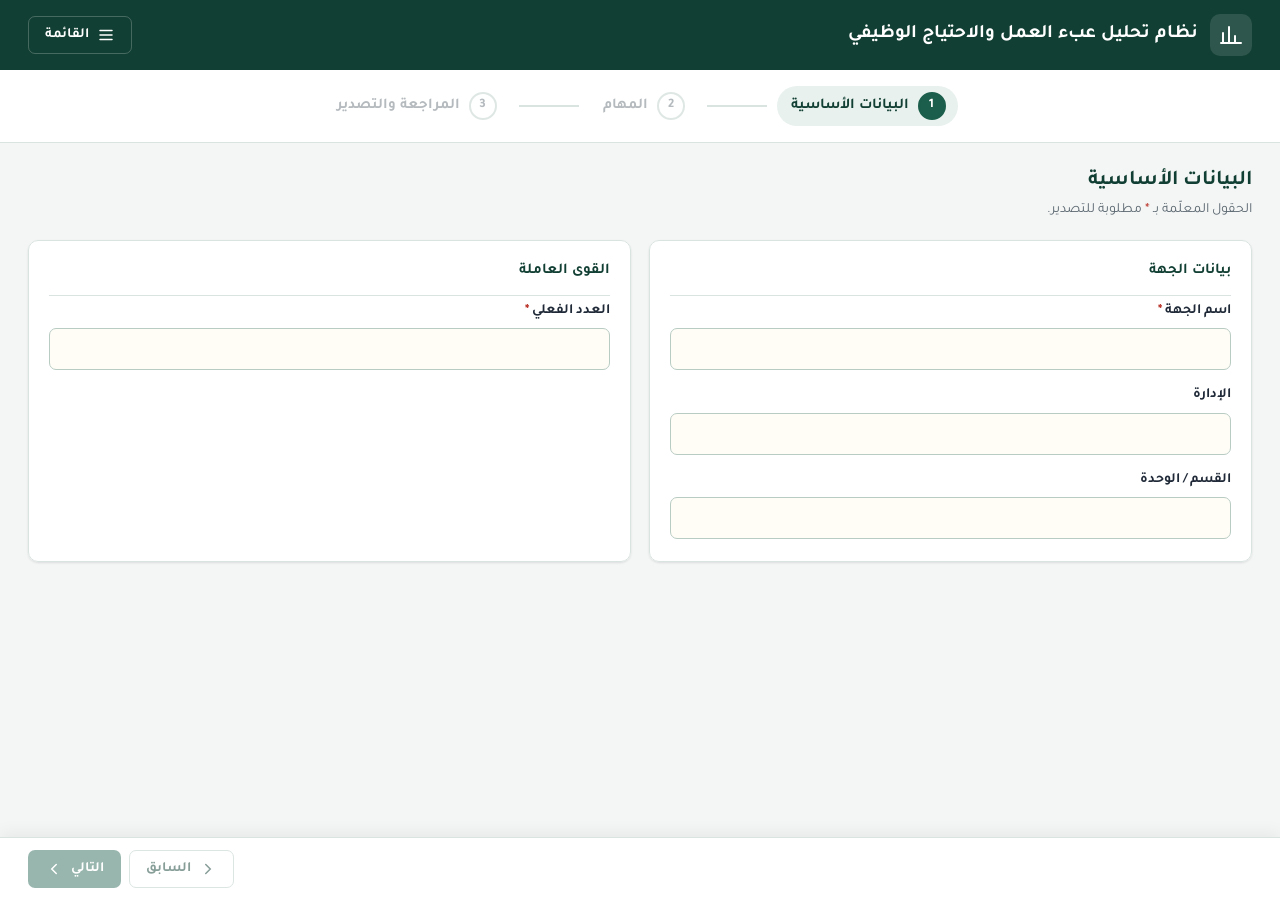
<file: index.html>
<!DOCTYPE html>
<html lang="ar" dir="rtl">
<head>
  <meta charset="UTF-8">
  <meta name="viewport" content="width=device-width, initial-scale=1">
  <title>تحليل عبء العمل</title>
  <link rel="stylesheet" href="css/fonts.css">
  <link rel="stylesheet" href="css/style.css">
</head>
<body class="ai-disabled">

<!-- أيقونات -->
<svg width="0" height="0" style="position:absolute" aria-hidden="true">
  <symbol id="i-logo" viewBox="0 0 24 24"><path d="M4 20V10M10 20V4M16 20v-7M22 20H2" fill="none" stroke="currentColor" stroke-width="2" stroke-linecap="round"/></symbol>
  <symbol id="i-plus" viewBox="0 0 24 24"><path d="M12 5v14M5 12h14" fill="none" stroke="currentColor" stroke-width="2" stroke-linecap="round"/></symbol>
  <symbol id="i-copy" viewBox="0 0 24 24"><rect x="9" y="9" width="11" height="11" rx="2" fill="none" stroke="currentColor" stroke-width="2"/><path d="M5 15V5a2 2 0 0 1 2-2h8" fill="none" stroke="currentColor" stroke-width="2"/></symbol>
  <symbol id="i-trash" viewBox="0 0 24 24"><path d="M4 7h16M9 7V4h6v3M6 7l1 13h10l1-13" fill="none" stroke="currentColor" stroke-width="2" stroke-linejoin="round"/></symbol>
  <symbol id="i-up" viewBox="0 0 24 24"><path d="M6 15l6-6 6 6" fill="none" stroke="currentColor" stroke-width="2" stroke-linecap="round"/></symbol>
  <symbol id="i-down" viewBox="0 0 24 24"><path d="M6 9l6 6 6-6" fill="none" stroke="currentColor" stroke-width="2" stroke-linecap="round"/></symbol>
  <symbol id="i-grip" viewBox="0 0 24 24"><circle cx="9" cy="6" r="1.6"/><circle cx="15" cy="6" r="1.6"/><circle cx="9" cy="12" r="1.6"/><circle cx="15" cy="12" r="1.6"/><circle cx="9" cy="18" r="1.6"/><circle cx="15" cy="18" r="1.6"/></symbol>
  <symbol id="i-excel" viewBox="0 0 24 24"><path d="M14 3H6a2 2 0 0 0-2 2v14a2 2 0 0 0 2 2h12a2 2 0 0 0 2-2V9z" fill="none" stroke="currentColor" stroke-width="2" stroke-linejoin="round"/><path d="M14 3v6h6M9 12l6 6M15 12l-6 6" fill="none" stroke="currentColor" stroke-width="2" stroke-linecap="round"/></symbol>
  <symbol id="i-save" viewBox="0 0 24 24"><path d="M5 3h11l5 5v11a2 2 0 0 1-2 2H5a2 2 0 0 1-2-2V5a2 2 0 0 1 2-2z" fill="none" stroke="currentColor" stroke-width="2" stroke-linejoin="round"/><path d="M7 3v6h8M7 21v-7h10v7" fill="none" stroke="currentColor" stroke-width="2"/></symbol>
  <symbol id="i-open" viewBox="0 0 24 24"><path d="M3 7a2 2 0 0 1 2-2h4l2 2h8a2 2 0 0 1 2 2v9a2 2 0 0 1-2 2H5a2 2 0 0 1-2-2z" fill="none" stroke="currentColor" stroke-width="2" stroke-linejoin="round"/></symbol>
  <symbol id="i-new" viewBox="0 0 24 24"><path d="M14 3H6a2 2 0 0 0-2 2v14a2 2 0 0 0 2 2h12a2 2 0 0 0 2-2V9zM14 3v6h6M12 12v6M9 15h6" fill="none" stroke="currentColor" stroke-width="2" stroke-linejoin="round" stroke-linecap="round"/></symbol>
  <symbol id="i-flask" viewBox="0 0 24 24"><path d="M9 3h6M10 3v6L4.5 18.5A2 2 0 0 0 6.2 21h11.6a2 2 0 0 0 1.7-2.5L14 9V3" fill="none" stroke="currentColor" stroke-width="2" stroke-linejoin="round"/></symbol>
  <symbol id="i-alert" viewBox="0 0 24 24"><path d="M12 3l10 18H2z" fill="none" stroke="currentColor" stroke-width="2" stroke-linejoin="round"/><path d="M12 10v5M12 18v.01" stroke="currentColor" stroke-width="2" stroke-linecap="round"/></symbol>
  <symbol id="i-check" viewBox="0 0 24 24"><path d="M5 12l5 5L20 7" fill="none" stroke="currentColor" stroke-width="2.2" stroke-linecap="round" stroke-linejoin="round"/></symbol>
  <symbol id="i-edit" viewBox="0 0 24 24"><path d="M4 20h4L19 9l-4-4L4 16z" fill="none" stroke="currentColor" stroke-width="2" stroke-linejoin="round"/></symbol>
  <symbol id="i-spark" viewBox="0 0 24 24"><path d="M12 3l1.9 5.1L19 10l-5.1 1.9L12 17l-1.9-5.1L5 10l5.1-1.9zM19 15l.8 2.2L22 18l-2.2.8L19 21l-.8-2.2L16 18l2.2-.8zM5 2l.6 1.4L7 4l-1.4.6L5 6l-.6-1.4L3 4l1.4-.6z" fill="currentColor"/></symbol>
  <symbol id="i-paste" viewBox="0 0 24 24"><path d="M9 4h6v3H9zM9 5H6a1 1 0 0 0-1 1v14a1 1 0 0 0 1 1h12a1 1 0 0 0 1-1V6a1 1 0 0 0-1-1h-3M8 11h8M8 15h6" fill="none" stroke="currentColor" stroke-width="2" stroke-linejoin="round" stroke-linecap="round"/></symbol>
  <symbol id="i-menu" viewBox="0 0 24 24"><path d="M4 6h16M4 12h16M4 18h16" fill="none" stroke="currentColor" stroke-width="2" stroke-linecap="round"/></symbol>
  <symbol id="i-close" viewBox="0 0 24 24"><path d="M6 6l12 12M18 6L6 18" fill="none" stroke="currentColor" stroke-width="2" stroke-linecap="round"/></symbol>
  <symbol id="i-next" viewBox="0 0 24 24"><path d="M15 6l-6 6 6 6" fill="none" stroke="currentColor" stroke-width="2" stroke-linecap="round"/></symbol>
  <symbol id="i-prev" viewBox="0 0 24 24"><path d="M9 6l6 6-6 6" fill="none" stroke="currentColor" stroke-width="2" stroke-linecap="round"/></symbol>
</svg>

<header class="appbar">
  <div class="brand">
    <span class="brand-mark"><svg class="ic"><use href="#i-logo"/></svg></span>
    <div>
      <h1 id="appTitle">نظام تحليل عبء العمل والاحتياج الوظيفي</h1>
    </div>
  </div>
  <div class="appbar-actions menu-wrap">
    <button class="btn btn-ghost" type="button" id="menuBtn" aria-haspopup="true" aria-expanded="false" aria-controls="appMenu">
      <svg class="ic"><use href="#i-menu"/></svg><span>القائمة</span>
    </button>
    <div class="app-menu" id="appMenu" role="menu" hidden>
      <button type="button" role="menuitem" data-action="new-project"><svg class="ic"><use href="#i-new"/></svg><span>مشروع جديد</span></button>
      <button type="button" role="menuitem" data-action="open-project"><svg class="ic"><use href="#i-open"/></svg><span>فتح مشروع</span></button>
      <button type="button" role="menuitem" data-action="save-project"><svg class="ic"><use href="#i-save"/></svg><span>حفظ المشروع</span></button>
      <button type="button" role="menuitem" data-action="load-sample"><svg class="ic"><use href="#i-flask"/></svg><span>بيانات تجريبية</span></button>
      <div class="menu-sep" role="separator"></div>
      <button type="button" role="menuitemcheckbox" class="menu-switch" id="aiModeToggle" data-action="toggle-ai-mode" aria-checked="false">
        <svg class="ic"><use href="#i-spark"/></svg><span>وضع الذكاء الاصطناعي</span>
        <span class="switch" aria-hidden="true"><i></i></span>
      </button>
    </div>
    <input type="file" id="projectFile" accept=".json,application/json" hidden>
  </div>
</header>

<nav class="stepper" aria-label="مراحل الإدخال">
  <button type="button" class="step" data-step="0"><span class="step-num">1</span><span class="step-label">البيانات الأساسية</span></button>
  <span class="step-line"></span>
  <button type="button" class="step" data-step="1"><span class="step-num">2</span><span class="step-label">المهام</span></button>
  <span class="step-line"></span>
  <button type="button" class="step" data-step="2"><span class="step-num">3</span><span class="step-label">المراجعة والتصدير</span></button>
</nav>

<main class="container">

  <!-- ───── الخطوة 1: البيانات الأساسية ───── -->
  <section class="panel" id="step-0" data-panel="0">
    <div class="panel-head">
      <h2>البيانات الأساسية</h2>
      <p>الحقول المعلّمة بـ <span class="req">*</span> مطلوبة للتصدير.</p>
    </div>

    <div class="card-grid">
      <fieldset class="card">
        <legend>بيانات الجهة</legend>
        <div class="field"><label for="f-entity">اسم الجهة <span class="req">*</span></label>
          <input id="f-entity" data-org="entity" type="text" autocomplete="off"><small class="err"></small></div>
        <div class="field"><label for="f-department">الإدارة</label>
          <input id="f-department" data-org="department" type="text" autocomplete="off"><small class="err"></small></div>
        <div class="field"><label for="f-section">القسم / الوحدة</label>
          <input id="f-section" data-org="section" type="text" autocomplete="off"><small class="err"></small></div>
        <!-- المسمى الوظيفي: مخفي حاليًا (يبقى في بيانات المشروع؛ لإظهاره احذف السمة hidden) -->
        <div class="field" hidden><label for="f-jobTitle">المسمى الوظيفي <span class="opt">(اختياري)</span></label>
          <input id="f-jobTitle" data-org="jobTitle" type="text" autocomplete="off">
          <small class="hint">يستخدمه المساعد الذكي لتقييم ارتباط المهام بالوظيفة، ولا يظهر في ملف Excel.</small><small class="err"></small></div>
      </fieldset>

      <fieldset class="card">
        <legend>القوى العاملة</legend>
        <div class="field"><label for="f-actualCount">العدد الفعلي <span class="req">*</span></label>
          <input id="f-actualCount" data-org="actualCount" type="text" inputmode="numeric" class="num" autocomplete="off">
          <small class="err"></small></div>
      </fieldset>
    </div>
  </section>

  <!-- ───── الخطوة 2: المهام ───── -->
  <section class="panel" id="step-1" data-panel="1" hidden>
    <div class="panel-head row">
      <div>
        <h2>المهام</h2>
        <p>اختر التردد من القائمة، وتُحسب المرات السنوية والساعات تلقائيًا. اسحب المهمة من المقبض لإعادة ترتيبها.</p>
      </div>
      <div class="head-actions">
        <button class="btn btn-ai" type="button" data-action="ai-open"><svg class="ic"><use href="#i-spark"/></svg><span>المساعد الذكي</span></button>
        <button class="btn btn-outline" type="button" data-action="paste-tasks"><svg class="ic"><use href="#i-paste"/></svg><span>لصق مهام</span></button>
        <button class="btn btn-primary" type="button" data-action="add-task"><svg class="ic"><use href="#i-plus"/></svg><span>إضافة مهمة</span></button>
      </div>
    </div>

    <div class="table-wrap">
      <table class="tasks" id="tasksTable">
        <thead>
          <tr>
            <th class="c-order"><span class="sr">ترتيب</span></th>
            <th class="c-no">م</th>
            <th class="c-title">المهمة</th>
            <th class="c-pos">المسمى الفعلي</th>
            <th class="c-freq">التردد</th>
            <th class="c-num">المرات السنوية</th>
            <th class="c-num">التكرار</th>
            <th class="c-num">المدة بالدقائق</th>
            <th class="c-num">إجمالي الساعات</th>
            <th class="c-share">نسبة الساعات</th>
            <th class="c-act"><span class="sr">إجراءات</span></th>
          </tr>
        </thead>
        <tbody id="taskBody"></tbody>
      </table>
      <div class="empty" id="tasksEmpty" hidden>
        <p>لا توجد مهام بعد.</p>
        <div class="empty-actions">
          <button class="btn btn-primary" type="button" data-action="add-task"><svg class="ic"><use href="#i-plus"/></svg><span>إضافة أول مهمة</span></button>
          <button class="btn btn-outline" type="button" data-action="paste-tasks"><svg class="ic"><use href="#i-paste"/></svg><span>لصق مهام من Excel أو Word</span></button>
        </div>
      </div>
    </div>
    <p class="form-msg" id="tasksMsg"></p>
    <datalist id="positionList"></datalist>
  </section>

  <!-- ───── الخطوة 3: المراجعة ───── -->
  <section class="panel" id="step-2" data-panel="2" hidden>
    <div class="panel-head">
      <h2>المراجعة قبل التصدير</h2>
      <p id="reviewSubtitle"></p>
    </div>

    <div class="alert" id="errorPanel" hidden>
      <div class="alert-head"><svg class="ic"><use href="#i-alert"/></svg><strong>لا يمكن التصدير قبل تصحيح الملاحظات التالية:</strong></div>
      <ul id="errorList"></ul>
    </div>

    <div class="kpis" id="kpis"></div>

    <div class="card card-full">
      <h3>الاحتياج حسب المسمى الفعلي</h3>
      <table class="mini" id="posTable"></table>
      <p class="pos-note" id="posNote" hidden></p>
    </div>

    <div class="card card-full">
      <h3>توزيع الساعات حسب التردد</h3>
      <table class="mini" id="freqTable"></table>
    </div>

    <div class="review-actions">
      <button class="btn btn-outline" type="button" data-action="goto-step" data-target="0"><svg class="ic"><use href="#i-edit"/></svg><span>تعديل البيانات</span></button>
      <button class="btn btn-primary btn-lg" type="button" id="exportBtn" data-action="export"><svg class="ic"><use href="#i-excel"/></svg><span>تصدير Excel</span></button>
    </div>
  </section>
</main>

<!-- شريط الملخص والتنقل -->
<footer class="bottombar">
  <div class="nav-btns">
    <button class="btn btn-outline" type="button" id="prevBtn" data-action="prev"><svg class="ic"><use href="#i-prev"/></svg><span>السابق</span></button>
    <button class="btn btn-primary" type="button" id="nextBtn" data-action="next"><span>التالي</span><svg class="ic"><use href="#i-next"/></svg></button>
  </div>
</footer>

<dialog id="pasteDialog" class="dialog dialog-wide" aria-labelledby="pasteTitle">
  <div class="pd-head">
    <h3 id="pasteTitle">لصق مهام من Excel أو Word</h3>
    <button type="button" class="icon-btn" data-paste="cancel" aria-label="إغلاق"><svg class="ic"><use href="#i-close"/></svg></button>
  </div>
  <p class="pd-help">انسخ المهام من Excel (عمود أو جدول) أو من Word (قائمة أو أسطر) والصقها هنا. كل سطر يصبح مهمة، ويُحذف الترقيم والرموز من بدايته.</p>
  <textarea id="pasteInput" rows="6" placeholder="الصق المهام هنا (Ctrl + V)" aria-label="النص الملصوق"></textarea>
  <div class="pd-mapping" id="pasteMapping" hidden></div>
  <p class="pd-empty" id="pasteEmpty" hidden>لم يُعثر على مهام في النص الملصوق.</p>
  <div id="pastePreviewBox" hidden>
    <div class="pd-preview-head">
      <strong id="pasteCount"></strong>
      <span class="pd-links"><button type="button" class="link-btn" data-paste="all">تحديد الكل</button> · <button type="button" class="link-btn" data-paste="none">إلغاء التحديد</button></span>
    </div>
    <ol class="pd-list" id="pastePreview"></ol>
  </div>
  <fieldset class="pd-mode" id="pasteModeBox">
    <label><input type="radio" name="pasteMode" value="append" checked> إضافة إلى المهام الحالية</label>
    <label><input type="radio" name="pasteMode" value="replace"> استبدال كل المهام الحالية</label>
  </fieldset>
  <div class="dialog-actions">
    <button type="button" class="btn btn-primary" id="pasteAdd" data-paste="add" disabled>إضافة</button>
    <button type="button" class="btn btn-outline" data-paste="cancel">إلغاء</button>
  </div>
</dialog>

<dialog id="confirmDialog" class="dialog">
  <h3 id="confirmTitle"></h3>
  <p id="confirmText"></p>
  <div class="dialog-actions">
    <button type="button" class="btn btn-outline" data-confirm="cancel">إلغاء</button>
    <button type="button" class="btn btn-danger" data-confirm="ok" id="confirmOk">تأكيد</button>
  </div>
</dialog>

<!-- المساعد الذكي -->
<div class="ai-backdrop" id="aiBackdrop" hidden></div>
<aside class="ai-drawer" id="aiDrawer" hidden tabindex="-1" aria-label="المساعد الذكي">
  <div class="ai-head">
    <span class="ai-mark"><svg class="ic"><use href="#i-spark"/></svg></span>
    <div class="ai-head-text">
      <h3>المساعد الذكي</h3>
      <p id="aiScope"></p>
    </div>
    <button type="button" class="icon-btn" data-ai="close" title="إغلاق" aria-label="إغلاق"><svg class="ic"><use href="#i-close"/></svg></button>
  </div>
  <div class="ai-engine" id="aiEngine"></div>
  <form class="ai-key" id="aiKeyForm" hidden autocomplete="off">
    <label for="aiProvider">مزوّد الخدمة</label>
    <select id="aiProvider"></select>
    <label for="aiKeyInput">المفتاح (API Key)</label>
    <input id="aiKeyInput" type="password" dir="ltr" autocomplete="off" spellcheck="false">
    <a class="ai-keys-link" id="aiKeysLink" target="_blank" rel="noopener noreferrer" hidden></a>
    <div id="aiBaseUrlField" hidden>
      <label for="aiBaseUrlInput">عنوان الخدمة (Base URL)</label>
      <input id="aiBaseUrlInput" type="url" dir="ltr" placeholder="https://.../v1" autocomplete="off" spellcheck="false">
    </div>
    <label for="aiModelInput">النموذج</label>
    <input id="aiModelInput" type="text" dir="ltr" autocomplete="off" spellcheck="false">
    <small class="hint" id="aiModelHint"></small>
    <small class="err" id="aiKeyError"></small>
    <p class="ai-privacy" id="aiPrivacy"></p>
    <div class="sug-actions">
      <button type="submit" class="btn btn-primary btn-sm">حفظ وتفعيل</button>
      <button type="button" class="btn btn-ghost btn-sm" data-ai="remove-key" id="aiKeyRemove" hidden>حذف الإعدادات</button>
    </div>
  </form>
  <div class="ai-actions">
    <label for="aiTaskSelect" class="ai-label">المهمة المختارة</label>
    <select id="aiTaskSelect"></select>
    <div class="ai-mode-grid">
      <button type="button" class="ai-mode" data-mode="improve">✨ تحسين المهمة</button>
      <button type="button" class="ai-mode" data-mode="analyze">🔍 تحليل المهمة</button>
      <button type="button" class="ai-mode" data-mode="measure">📏 جعلها قابلة للقياس</button>
      <button type="button" class="ai-mode" data-mode="recommend">💡 اقتراح تحسين</button>
      <button type="button" class="ai-mode" data-mode="overlap">🔄 فحص التداخل</button>
    </div>
    <button type="button" class="btn btn-ai ai-review" data-mode="review">🧠 مراجعة جميع المهام</button>
  </div>
  <div class="ai-body" id="aiBody"></div>
</aside>

<div class="toasts" id="toasts" aria-live="polite"></div>

<script src="lib/exceljs.min.js"></script>
<script src="js/config.js"></script>
<script src="js/utilities.js"></script>
<script src="js/data-model.js"></script>
<script src="js/validation.js"></script>
<script src="js/calculations.js"></script>
<script src="js/template.js"></script>
<script src="js/excel-export.js"></script>
<script src="js/ai-rules.js"></script>
<script src="js/ai-prompt.js"></script>
<script src="js/ai-assistant.js"></script>
<script src="js/sample-data.js"></script>
<script src="js/task-import.js"></script>
<script src="js/app.js"></script>
<script src="js/ai-panel.js"></script>
<script src="js/paste-dialog.js"></script>
</body>
</html>
</file>
<file: css/fonts.css>
/* fonts.css — خط Tajawal محفوظ محليًا (يعمل دون إنترنت). المصدر: @fontsource/tajawal 5.3.0، الترخيص في fonts/LICENSE.txt */
@font-face {
  font-family: "Tajawal";
  font-style: normal;
  font-weight: 400;
  font-display: swap;
  src: url("../fonts/tajawal-arabic-400.woff2") format("woff2");
  unicode-range: U+0600-06FF,U+0750-077F,U+0870-088E,U+0890-0891,U+0897-08E1,U+08E3-08FF,U+200C-200E,U+2010-2011,U+204F,U+2E41,U+FB50-FDFF,U+FE70-FE74,U+FE76-FEFC,U+102E0-102FB,U+10E60-10E7E,U+10EC2-10EC4,U+10EFC-10EFF,U+1EE00-1EEFF;
}
@font-face {
  font-family: "Tajawal";
  font-style: normal;
  font-weight: 400;
  font-display: swap;
  src: url("../fonts/tajawal-latin-400.woff2") format("woff2");
  unicode-range: U+0000-00FF,U+0131,U+0152-0153,U+02BB-02BC,U+02C6,U+02DA,U+02DC,U+0304,U+0308,U+0329,U+2000-206F,U+20AC,U+2122,U+2191,U+2193,U+2212,U+2215,U+FEFF,U+FFFD;
}
@font-face {
  font-family: "Tajawal";
  font-style: normal;
  font-weight: 500;
  font-display: swap;
  src: url("../fonts/tajawal-arabic-500.woff2") format("woff2");
  unicode-range: U+0600-06FF,U+0750-077F,U+0870-088E,U+0890-0891,U+0897-08E1,U+08E3-08FF,U+200C-200E,U+2010-2011,U+204F,U+2E41,U+FB50-FDFF,U+FE70-FE74,U+FE76-FEFC,U+102E0-102FB,U+10E60-10E7E,U+10EC2-10EC4,U+10EFC-10EFF,U+1EE00-1EEFF;
}
@font-face {
  font-family: "Tajawal";
  font-style: normal;
  font-weight: 500;
  font-display: swap;
  src: url("../fonts/tajawal-latin-500.woff2") format("woff2");
  unicode-range: U+0000-00FF,U+0131,U+0152-0153,U+02BB-02BC,U+02C6,U+02DA,U+02DC,U+0304,U+0308,U+0329,U+2000-206F,U+20AC,U+2122,U+2191,U+2193,U+2212,U+2215,U+FEFF,U+FFFD;
}
@font-face {
  font-family: "Tajawal";
  font-style: normal;
  font-weight: 700;
  font-display: swap;
  src: url("../fonts/tajawal-arabic-700.woff2") format("woff2");
  unicode-range: U+0600-06FF,U+0750-077F,U+0870-088E,U+0890-0891,U+0897-08E1,U+08E3-08FF,U+200C-200E,U+2010-2011,U+204F,U+2E41,U+FB50-FDFF,U+FE70-FE74,U+FE76-FEFC,U+102E0-102FB,U+10E60-10E7E,U+10EC2-10EC4,U+10EFC-10EFF,U+1EE00-1EEFF;
}
@font-face {
  font-family: "Tajawal";
  font-style: normal;
  font-weight: 700;
  font-display: swap;
  src: url("../fonts/tajawal-latin-700.woff2") format("woff2");
  unicode-range: U+0000-00FF,U+0131,U+0152-0153,U+02BB-02BC,U+02C6,U+02DA,U+02DC,U+0304,U+0308,U+0329,U+2000-206F,U+20AC,U+2122,U+2191,U+2193,U+2212,U+2215,U+FEFF,U+FFFD;
}
@font-face {
  font-family: "Tajawal";
  font-style: normal;
  font-weight: 800;
  font-display: swap;
  src: url("../fonts/tajawal-arabic-800.woff2") format("woff2");
  unicode-range: U+0600-06FF,U+0750-077F,U+0870-088E,U+0890-0891,U+0897-08E1,U+08E3-08FF,U+200C-200E,U+2010-2011,U+204F,U+2E41,U+FB50-FDFF,U+FE70-FE74,U+FE76-FEFC,U+102E0-102FB,U+10E60-10E7E,U+10EC2-10EC4,U+10EFC-10EFF,U+1EE00-1EEFF;
}
@font-face {
  font-family: "Tajawal";
  font-style: normal;
  font-weight: 800;
  font-display: swap;
  src: url("../fonts/tajawal-latin-800.woff2") format("woff2");
  unicode-range: U+0000-00FF,U+0131,U+0152-0153,U+02BB-02BC,U+02C6,U+02DA,U+02DC,U+0304,U+0308,U+0329,U+2000-206F,U+20AC,U+2122,U+2191,U+2193,U+2212,U+2215,U+FEFF,U+FFFD;
}
</file>
<file: css/style.css>
/* ─────────── الرموز (Design tokens) ─────────── */
:root {
  --primary: #1b5e4b;
  --primary-dark: #123f33;
  --primary-soft: #e8f1ed;
  --primary-ring: rgba(27, 94, 75, .22);
  --bg: #f4f6f5;
  --surface: #ffffff;
  --surface-2: #f8faf9;
  --border: #d9e3df;
  --border-strong: #b9ccc4;
  --text: #1f2937;
  --muted: #5b6770;
  --danger: #b42318;
  --danger-soft: #fdecea;
  --warn: #8a5300;
  --warn-soft: #fff0d4;
  --neutral-soft: #eceff1;
  --input-bg: #fffdf5;
  --radius: 10px;
  --radius-sm: 7px;
  --shadow: 0 1px 2px rgba(16, 24, 40, .05), 0 1px 3px rgba(16, 24, 40, .06);
  --shadow-lg: 0 12px 32px rgba(16, 24, 40, .14);
  --stepper-h: 73px;
  --font: "Tajawal", "Segoe UI", Tahoma, "Arial", sans-serif;
  color-scheme: light;
}

* { box-sizing: border-box; }
html, body { margin: 0; }
body {
  font-family: var(--font);
  font-size: 15px;
  line-height: 1.6;
  color: var(--text);
  background: var(--bg);
  padding-bottom: 96px;
}
h1, h2, h3 { margin: 0; line-height: 1.35; }
button, input, select, textarea { font: inherit; color: inherit; }
.sr { position: absolute; width: 1px; height: 1px; overflow: hidden; clip: rect(0 0 0 0); white-space: nowrap; }
.ic { width: 18px; height: 18px; flex: none; fill: currentColor; }
[hidden] { display: none !important; }

/* ─────────── الشريط العلوي ─────────── */
.appbar {
  display: flex; align-items: center; justify-content: space-between; gap: 16px; flex-wrap: wrap;
  padding: 14px 28px;
  background: var(--primary-dark);
  color: #fff;
}
.brand { display: flex; align-items: center; gap: 12px; }
.brand-mark {
  display: grid; place-items: center; width: 42px; height: 42px; border-radius: 10px;
  background: rgba(255, 255, 255, .12);
}
.brand-mark .ic { width: 24px; height: 24px; }
.brand h1 { font-size: 19px; font-weight: 700; }
.appbar-actions { display: flex; gap: 6px; flex-wrap: wrap; }

/* ─────────── القائمة الرئيسية ─────────── */
.menu-wrap { position: relative; }
#menuBtn[aria-expanded="true"] { background: rgba(255, 255, 255, .14); }
.app-menu {
  position: absolute; top: calc(100% + 8px); inset-inline-end: 0; z-index: 50;
  min-width: 250px; padding: 6px; display: grid; gap: 2px;
  background: var(--surface); color: var(--text);
  border: 1px solid var(--border); border-radius: var(--radius); box-shadow: var(--shadow-lg);
}
.app-menu [role^="menuitem"] {
  display: flex; align-items: center; gap: 10px; width: 100%;
  padding: 9px 12px; border: 0; border-radius: var(--radius-sm); background: none;
  font-weight: 600; font-size: 14px; text-align: start; cursor: pointer; color: var(--text);
}
.app-menu [role^="menuitem"] .ic { color: var(--primary); }
.app-menu [role^="menuitem"]:hover, .app-menu [role^="menuitem"]:focus-visible { background: var(--primary-soft); outline: none; }
.menu-sep { height: 1px; background: var(--border); margin: 4px 6px; }
.menu-switch .ic { color: var(--ai) !important; }
.menu-switch > span:nth-of-type(1) { flex: 1; }
.switch {
  position: relative; width: 38px; height: 22px; flex: none; border-radius: 999px;
  background: var(--border-strong); transition: background .15s;
}
.switch i {
  position: absolute; top: 3px; inset-inline-start: 3px; width: 16px; height: 16px; border-radius: 50%;
  background: #fff; box-shadow: 0 1px 2px rgba(0, 0, 0, .25); transition: inset-inline-start .15s;
}
.menu-switch[aria-checked="true"] .switch { background: var(--ai); }
.menu-switch[aria-checked="true"] .switch i { inset-inline-start: 19px; }

/* وضع الذكاء الاصطناعي متوقف: تُخفى كل نقاط الدخول للمساعد */
body.ai-disabled [data-action="ai-open"],
body.ai-disabled .icon-btn.ai,
body.ai-disabled .ai-drawer,
body.ai-disabled .ai-backdrop { display: none !important; }
.appbar .btn-ghost { color: #fff; border-color: rgba(255, 255, 255, .22); }
.appbar .btn-ghost:hover { background: rgba(255, 255, 255, .1); }

/* ─────────── الأزرار ─────────── */
.btn {
  display: inline-flex; align-items: center; justify-content: center; gap: 8px;
  min-height: 38px; padding: 7px 16px;
  border-radius: var(--radius-sm); border: 1px solid transparent;
  background: none; cursor: pointer; font-weight: 600; font-size: 14px;
  transition: background .15s, border-color .15s, box-shadow .15s, opacity .15s;
  white-space: nowrap;
}
.btn:focus-visible { outline: none; box-shadow: 0 0 0 3px var(--primary-ring); }
.btn:disabled { opacity: .5; cursor: not-allowed; }
.btn-primary { background: var(--primary); color: #fff; }
.btn-primary:hover:not(:disabled) { background: var(--primary-dark); }
.btn-outline { border-color: var(--border-strong); background: var(--surface); color: var(--primary-dark); }
.btn-outline:hover:not(:disabled) { background: var(--primary-soft); }
.btn-ghost { border-color: var(--border); }
.btn-danger { background: var(--danger); color: #fff; }
.btn-lg { min-height: 46px; padding: 10px 26px; font-size: 15px; }
.btn.is-loading { pointer-events: none; opacity: .75; }
.icon-btn {
  display: inline-grid; place-items: center; width: 32px; height: 32px;
  border: 1px solid transparent; border-radius: 6px; background: none; cursor: pointer; color: var(--muted);
}
.icon-btn:hover { background: var(--surface-2); border-color: var(--border); color: var(--primary-dark); }
.icon-btn.danger:hover { color: var(--danger); background: var(--danger-soft); border-color: #f5c2bd; }
.icon-btn:focus-visible { outline: none; box-shadow: 0 0 0 3px var(--primary-ring); }
.icon-btn:disabled { opacity: .3; pointer-events: none; }
.icon-btn .ic { width: 16px; height: 16px; }

/* ─────────── المراحل ─────────── */
.stepper {
  display: flex; align-items: center; justify-content: center; gap: 10px;
  padding: 16px 20px; background: var(--surface); border-bottom: 1px solid var(--border);
  position: sticky; top: 0; z-index: 20;
}
.step {
  display: flex; align-items: center; gap: 9px; padding: 6px 12px 6px 14px;
  border: 0; border-radius: 999px; background: none; cursor: pointer; color: var(--muted); font-weight: 600;
}
.step:focus-visible { outline: none; box-shadow: 0 0 0 3px var(--primary-ring); }
.step-num {
  display: grid; place-items: center; width: 28px; height: 28px; border-radius: 50%;
  border: 2px solid var(--border-strong); font-size: 13px; background: var(--surface);
}
.step.is-active { color: var(--primary-dark); background: var(--primary-soft); }
.step.is-active .step-num { background: var(--primary); border-color: var(--primary); color: #fff; }
.step.is-done .step-num { border-color: var(--primary); color: var(--primary); }
.step.has-error .step-num { border-color: var(--danger); color: var(--danger); }
/* غير متاح حتى تكتمل البيانات الأساسية (يبقى قابلًا للنقر ليشرح ما ينقص) */
.step[aria-disabled="true"], .btn[aria-disabled="true"] { opacity: .45; cursor: not-allowed; }
.btn-primary[aria-disabled="true"]:hover { background: var(--primary); }
.step-line { flex: 0 1 60px; height: 2px; background: var(--border); }

/* ─────────── الحاوية واللوحات ─────────── */
.container { max-width: 1320px; margin: 0 auto; padding: 24px 28px; }
.panel-head { margin-bottom: 18px; }
.panel-head.row { display: flex; align-items: flex-end; justify-content: space-between; gap: 16px; flex-wrap: wrap; }
.panel-head h2 { font-size: 21px; color: var(--primary-dark); }
.panel-head p { margin: 4px 0 0; color: var(--muted); font-size: 14px; }
.req { color: var(--danger); }

.card-grid { display: grid; grid-template-columns: repeat(2, minmax(0, 1fr)); gap: 18px; }
.card {
  background: var(--surface); border: 1px solid var(--border); border-radius: var(--radius);
  box-shadow: var(--shadow); padding: 18px 20px 8px; margin: 0; min-width: 0;
}
fieldset.card legend {
  float: right; width: 100%; padding: 0 0 12px; margin-bottom: 4px;
  font-weight: 700; font-size: 15px; color: var(--primary-dark); border-bottom: 1px solid var(--border);
}
fieldset.card legend + * { clear: both; }
.card h3 { font-size: 15px; color: var(--primary-dark); margin-bottom: 12px; }

/* ─────────── الحقول ─────────── */
.field { margin: 12px 0 14px; }
.field label { display: block; font-weight: 600; font-size: 14px; margin-bottom: 6px; }
.field input, .tasks input, .tasks select, .tasks textarea {
  width: 100%; min-height: 40px; padding: 8px 12px;
  background: var(--input-bg); border: 1px solid var(--border-strong); border-radius: var(--radius-sm);
  transition: border-color .15s, box-shadow .15s;
}
.field input:focus, .tasks input:focus, .tasks select:focus, .tasks textarea:focus {
  outline: none; border-color: var(--primary); box-shadow: 0 0 0 3px var(--primary-ring); background: #fff;
}
input.num { text-align: center; font-variant-numeric: tabular-nums; direction: ltr; }
.field .hint { display: block; margin-top: 4px; color: var(--muted); font-size: 12.5px; }
.err { display: block; color: var(--danger); font-size: 12.5px; font-weight: 600; min-height: 0; }
.err:empty { display: none; }
.field .err { margin-top: 4px; }
.is-invalid { border-color: var(--danger) !important; background: #fffafa !important; }
.is-invalid:focus { box-shadow: 0 0 0 3px rgba(180, 35, 24, .18) !important; }

/* ─────────── جدول المهام ─────────── */
.table-wrap {
  background: var(--surface); border: 1px solid var(--border); border-radius: var(--radius);
  box-shadow: var(--shadow);
}
.tasks { width: 100%; border-collapse: collapse; table-layout: fixed; }
.tasks th {
  background: var(--primary); color: #fff; font-weight: 600; font-size: 13px;
  padding: 10px 8px; text-align: center; position: sticky; top: var(--stepper-h); z-index: 5;
}
.tasks th:first-child { border-start-start-radius: calc(var(--radius) - 1px); }
.tasks th:last-child { border-start-end-radius: calc(var(--radius) - 1px); }
.tasks td { padding: 8px; border-top: 1px solid var(--border); vertical-align: top; text-align: center; }
.tasks tbody tr:nth-child(even) td { background: var(--surface-2); }
.tasks tbody tr.is-dragging { opacity: .45; }
.tasks tbody tr.drop-before td { box-shadow: inset 0 3px 0 var(--primary); }
.tasks tbody tr.drop-after td { box-shadow: inset 0 -3px 0 var(--primary); }
.tasks tbody tr.flash td { animation: flash 1.2s ease-out; }
@keyframes flash { from { background: #d7ede5; } to { background: inherit; } }

.c-order { width: 40px; }
.c-no { width: 38px; }
.c-title { width: auto; }
.c-pos { width: 170px; }
.tasks td.c-pos { text-align: right; }
.tasks td.c-pos input { width: 100%; min-height: 40px; padding: 8px 10px; background: var(--input-bg); border: 1px solid var(--border-strong); border-radius: var(--radius-sm); }
.tasks td.c-pos input:focus { outline: none; border-color: var(--primary); box-shadow: 0 0 0 3px var(--primary-ring); background: #fff; }
.pos-note { margin: 10px 0 0; padding: 8px 12px; border-radius: var(--radius-sm); background: var(--warn-soft); color: var(--warn); font-size: 13px; font-weight: 600; }
.c-freq { width: 124px; }
.c-num { width: 96px; }
.c-share { width: 104px; }
.c-act { width: 112px; }
.tasks td.c-title { text-align: right; }
.tasks textarea { resize: none; overflow: hidden; line-height: 1.5; min-height: 40px; display: block; }
.tasks input.num { padding: 8px 6px; }
.tasks select { padding: 8px 6px; cursor: pointer; }

.order-tools { display: flex; flex-direction: column; align-items: center; gap: 0; }
.order-tools .icon-btn { width: 28px; height: 20px; }
.grip { cursor: grab; color: var(--border-strong); height: 22px !important; }
.grip:active { cursor: grabbing; }
.row-no { display: inline-block; padding-top: 9px; color: var(--muted); font-weight: 600; font-variant-numeric: tabular-nums; }
.calc {
  display: block; padding: 9px 4px 0; font-variant-numeric: tabular-nums; font-weight: 600; direction: ltr;
}
.calc.is-empty { color: var(--border-strong); font-weight: 400; }
.calc.hours { color: var(--primary-dark); font-weight: 700; }
.share-bar { height: 4px; border-radius: 2px; background: var(--primary-soft); margin: 6px 8px 0; overflow: hidden; }
.share-bar i { display: block; height: 100%; background: var(--primary); border-radius: 2px; }
.row-actions { display: flex; justify-content: center; gap: 2px; padding-top: 4px; }

.empty { padding: 48px 20px; text-align: center; color: var(--muted); }
.empty p { margin: 0 0 14px; font-size: 15px; }
.form-msg { color: var(--danger); font-weight: 600; margin: 12px 2px 0; }
.form-msg:empty { display: none; }
.form-msg:not(:empty) {
  padding: 10px 14px; border-radius: var(--radius-sm);
  background: var(--danger-soft); border: 1px solid #f3c1bb;
}

/* ─────────── المراجعة ─────────── */
.alert {
  border: 1px solid #f3c1bb; background: var(--danger-soft); color: #7a1a12;
  border-radius: var(--radius); padding: 14px 18px; margin-bottom: 18px;
}
.alert-head { display: flex; align-items: center; gap: 8px; }
.alert ul { margin: 10px 0 0; padding-inline-start: 22px; }
.alert li { margin: 3px 0; }
.alert a { color: inherit; text-decoration: underline; text-underline-offset: 3px; cursor: pointer; }

.kpis { display: grid; grid-template-columns: repeat(6, minmax(0, 1fr)); gap: 14px; margin-bottom: 18px; }
.kpi {
  background: var(--surface); border: 1px solid var(--border); border-radius: var(--radius);
  box-shadow: var(--shadow); padding: 14px 16px; min-width: 0;
  text-align: center;
}
.kpi-label { font-size: 13px; color: var(--muted); font-weight: 600; }
.kpi-value {
  margin-top: 6px; font-size: 28px; font-weight: 800; color: var(--primary-dark);
  font-variant-numeric: tabular-nums; line-height: 1.2;
}
.kpi-note { margin-top: 4px; font-size: 12px; color: var(--muted); }
.kpi.status-deficit { background: var(--danger-soft); border-color: #f3c1bb; }
.kpi.status-deficit .kpi-value { color: var(--danger); }
.kpi.status-surplus { background: var(--warn-soft); border-color: #f3d9a6; }
.kpi.status-surplus .kpi-value { color: var(--warn); }
.kpi.status-balanced { background: var(--neutral-soft); }
.kpi.status-balanced .kpi-value { color: #374151; }

.card-full { width: 100%; padding-bottom: 16px; }
.card-full .mini th, .card-full .mini td { padding: 10px 14px; }
.mini { width: 100%; border-collapse: collapse; font-size: 14px; }
.mini th, .mini td { padding: 7px 8px; border-bottom: 1px solid var(--border); text-align: center; }
.mini th { color: var(--muted); font-weight: 600; font-size: 12.5px; }
.mini td:first-child, .mini th:first-child { text-align: right; }
.mini tfoot td { font-weight: 700; border-bottom: 0; background: var(--primary-soft); }
.mini .num { font-variant-numeric: tabular-nums; direction: ltr; }
.mini .muted { color: var(--border-strong); }
.review-actions { display: flex; justify-content: flex-start; gap: 12px; margin-top: 22px; flex-wrap: wrap; }

/* ─────────── المساعد الذكي ─────────── */
:root { --ai: #5b3fb3; --ai-soft: #f1edfb; --ai-border: #d9cff3; --drawer-w: 440px; }
.head-actions { display: flex; gap: 8px; flex-wrap: wrap; }
.btn-ai { background: var(--ai-soft); color: var(--ai); border-color: var(--ai-border); }
.btn-ai:hover:not(:disabled) { background: #e6dff8; }
.btn-sm { min-height: 32px; padding: 4px 12px; font-size: 13px; }
.icon-btn.ai { color: var(--ai); }
.icon-btn.ai:hover { background: var(--ai-soft); border-color: var(--ai-border); color: var(--ai); }
.link-btn { border: 0; background: none; color: var(--ai); font-weight: 700; cursor: pointer; padding: 0; text-decoration: underline; text-underline-offset: 3px; white-space: nowrap; }

.ai-drawer {
  position: fixed; top: 0; bottom: 0; inset-inline-end: 0; z-index: 60;
  width: var(--drawer-w); max-width: 100vw;
  display: flex; flex-direction: column; overflow-y: auto; overscroll-behavior: contain;
  background: var(--surface); border-inline-start: 1px solid var(--border); box-shadow: var(--shadow-lg);
  outline: none;
}
.ai-backdrop { position: fixed; inset: 0; z-index: 55; background: rgba(16, 24, 40, .35); }
.ai-head { display: flex; align-items: center; gap: 12px; padding: 16px 18px; border-bottom: 1px solid var(--border); position: sticky; top: 0; z-index: 2; background: var(--surface); }
.ai-mark { display: grid; place-items: center; width: 38px; height: 38px; border-radius: 10px; background: var(--ai-soft); color: var(--ai); flex: none; }
.ai-head-text { flex: 1; min-width: 0; }
.ai-head h3 { font-size: 17px; color: var(--text); }
.ai-head p { margin: 2px 0 0; font-size: 12.5px; color: var(--muted); }
.ai-engine { display: flex; align-items: center; gap: 8px; flex-wrap: wrap; padding: 10px 18px; font-size: 13px; color: var(--muted); background: var(--surface-2); border-bottom: 1px solid var(--border); }
.ai-engine b { color: var(--ai); }
.ai-engine > span:nth-child(2) { flex: 1; min-width: 0; }
.engine-dot { width: 8px; height: 8px; border-radius: 50%; background: var(--border-strong); flex: none; }
.engine-dot.on { background: #2e9e6b; box-shadow: 0 0 0 3px rgba(46, 158, 107, .18); }
.ai-key { padding: 14px 18px; border-bottom: 1px solid var(--border); background: var(--ai-soft); }
.ai-key label { display: block; font-weight: 700; font-size: 13.5px; margin-bottom: 6px; }
.ai-key input, .ai-key select { width: 100%; min-height: 38px; padding: 6px 10px; border: 1px solid var(--ai-border); border-radius: var(--radius-sm); background: #fff; }
.ai-key label:not(:first-child) { margin-top: 10px; }
.ai-key input:focus, .ai-key select:focus { outline: none; border-color: var(--ai); box-shadow: 0 0 0 3px rgba(91, 63, 179, .18); }
.ai-key .hint { display: block; margin-top: 4px; font-size: 12px; color: var(--muted); }
#aiBaseUrlField label { margin-top: 10px; }
.ai-keys-link { display: inline-block; margin-top: 6px; font-size: 12.5px; font-weight: 700; color: var(--ai); }
.ai-privacy { font-size: 12px; color: var(--muted); margin: 8px 0 10px; line-height: 1.6; }
.opt { font-weight: 400; color: var(--muted); font-size: 12.5px; }
.ai-actions { padding: 12px 18px 14px; border-bottom: 1px solid var(--border); display: grid; gap: 8px; }
.ai-label { font-size: 12.5px; font-weight: 700; color: var(--muted); }
.ai-actions select { width: 100%; min-height: 38px; padding: 6px 10px; border: 1px solid var(--border-strong); border-radius: var(--radius-sm); background: var(--surface); }
.ai-mode-grid { display: grid; grid-template-columns: repeat(2, minmax(0, 1fr)); gap: 6px; }
.ai-mode {
  min-height: 36px; padding: 6px 10px; border: 1px solid var(--ai-border); border-radius: var(--radius-sm);
  background: var(--surface); color: var(--text); font-weight: 600; font-size: 13px; cursor: pointer; text-align: start;
}
.ai-mode:hover:not(:disabled) { background: var(--ai-soft); border-color: var(--ai); }
.ai-mode:last-child:nth-child(odd) { grid-column: 1 / -1; }
.ai-mode:disabled, .ai-review:disabled { opacity: .5; cursor: not-allowed; }
.ai-mode.is-running, .ai-review.is-running { background: var(--ai-soft); border-color: var(--ai); opacity: 1; }
.ai-review { width: 100%; justify-content: center; }
.rmode { font-weight: 800; color: var(--ai); font-size: 14px; }
.ai-banner.info { background: var(--surface-2); color: var(--muted); border: 1px solid var(--border); }
.rcard.q-good { border-inline-start-color: #3aa76d; }
.rcard.q-mid { border-inline-start-color: #e0a43a; }
.rcard.q-bad { border-inline-start-color: #d9534f; }
.qbadge { font-size: 12px; font-weight: 700; padding: 0 8px; border-radius: 999px; line-height: 20px; background: var(--neutral-soft); }
.qbadge.q-good { background: #e3f4ea; color: #23724a; }
.qbadge.q-mid { background: var(--warn-soft); color: var(--warn); }
.qbadge.q-bad { background: var(--danger-soft); color: var(--danger); }
.tag-ai { background: var(--ai-soft); color: var(--ai); margin-inline-start: auto; }
.tag-user { background: #e3f0fb; color: #1d5a8c; font-weight: 600; }
.rsec { margin-top: 10px; }
.rsec h4 { font-size: 12.5px; color: var(--muted); font-weight: 700; margin-bottom: 4px; display: flex; align-items: center; gap: 6px; flex-wrap: wrap; }
.rsec h4 .tag { margin-inline-start: 0; }
.rtext { margin: 0 0 4px; font-size: 14px; line-height: 1.7; }
.rtext.ins { background: #e3f2ec; color: var(--primary-dark); font-weight: 700; border-radius: 6px; padding: 6px 10px; }
.rtext.q { font-weight: 700; color: var(--ai); }
.rtext del { color: var(--danger); }
.rtext ins { text-decoration: none; font-weight: 700; color: var(--primary-dark); background: #e3f2ec; border-radius: 4px; padding: 0 5px; }
.rnote { margin: 2px 0 4px; font-size: 13px; color: var(--muted); line-height: 1.7; }
.rlist { margin: 0; padding-inline-start: 20px; font-size: 13.5px; line-height: 1.8; }
.rlist.warn li { color: var(--warn); }
.need { color: var(--warn); font-weight: 700; }
.conf { font-size: 12px; color: var(--muted); margin-inline-start: 6px; }
.dims { display: grid; grid-template-columns: auto 1fr; gap: 4px 12px; margin: 0; font-size: 13.5px; }
.dims dt { color: var(--muted); font-weight: 600; }
.dims dd { margin: 0; font-weight: 700; }
.sec-missing .rlist li::marker { color: var(--warn); }
.rcard .sug-actions { margin-top: 12px; }
.rbox { background: var(--surface); border: 1px solid var(--border); border-radius: var(--radius); padding: 12px 14px; box-shadow: var(--shadow); }
.rbox h4 { font-size: 14px; margin-bottom: 8px; }
.rbox h5 { font-size: 13px; margin: 10px 0 4px; color: var(--muted); }
.rstats { display: grid; grid-template-columns: repeat(auto-fit, minmax(84px, 1fr)); gap: 6px; }
.rstats > div { background: var(--surface-2); border-radius: var(--radius-sm); padding: 8px; text-align: center; }
.rstats b { display: block; font-size: 20px; font-variant-numeric: tabular-nums; }
.rstats span { font-size: 11.5px; color: var(--muted); font-weight: 600; }
.rstats .q-good b { color: #23724a; } .rstats .q-mid b { color: var(--warn); } .rstats .q-bad b { color: var(--danger); }
.rtable { margin-top: 10px; font-size: 12.5px; }
.rtable td { vertical-align: top; text-align: right !important; }
.rtable td:nth-child(1), .rtable td:nth-child(2) { text-align: center !important; white-space: nowrap; }
.rtable tbody tr { cursor: pointer; }
.rtable tbody tr:hover td { background: var(--ai-soft); }
.ovl { list-style: none; margin: 0; padding: 0; display: grid; gap: 8px; }
.ovl li { border-bottom: 1px dashed var(--border); padding-bottom: 8px; }
.ovl-head { display: flex; align-items: center; gap: 6px; flex-wrap: wrap; }
.rsub { font-size: 14px; margin: 6px 2px -4px; }
.ai-body { flex: 1 0 auto; padding: 14px 18px 24px; display: grid; gap: 12px; align-content: start; background: var(--bg); }
.ai-empty { text-align: center; padding: 36px 12px; color: var(--muted); }
.ai-empty p { margin: 0 0 6px; }
.ai-empty.ok { color: var(--primary-dark); font-weight: 700; }
.muted { color: var(--muted); font-size: 13px; }
.ai-loading { display: grid; justify-items: center; gap: 8px; padding: 44px 12px; color: var(--muted); }
.ai-loading p { margin: 0; font-weight: 700; color: var(--text); }
.spinner { width: 28px; height: 28px; border-radius: 50%; border: 3px solid var(--ai-border); border-top-color: var(--ai); animation: spin .8s linear infinite; }
@keyframes spin { to { transform: rotate(360deg); } }
.ai-banner { border-radius: var(--radius-sm); padding: 10px 12px; font-size: 13px; font-weight: 600; }
.ai-banner.warn { background: var(--warn-soft); color: var(--warn); border: 1px solid #f3d9a6; }

.sug { background: var(--surface); border: 1px solid var(--border); border-inline-start: 4px solid var(--ai-border); border-radius: var(--radius); padding: 12px 14px; box-shadow: var(--shadow); }
.sug.sev-warning { border-inline-start-color: #e0a43a; }
.sug.is-accepted { border-inline-start-color: var(--primary); opacity: .8; }
.sug.is-rejected { opacity: .55; }
.sug-head { display: flex; align-items: center; gap: 6px; flex-wrap: wrap; }
.sug-task { border: 0; background: none; padding: 0; font-weight: 800; color: var(--primary-dark); cursor: pointer; font-size: 13.5px; }
.sug-task:hover { text-decoration: underline; }
.tag { display: inline-block; padding: 0 8px; border-radius: 999px; font-size: 11.5px; font-weight: 700; line-height: 20px; background: var(--neutral-soft); color: #374151; }
.tag-wording { background: var(--ai-soft); color: var(--ai); }
.tag-numbers { background: #e3f0fb; color: #1d5a8c; }
.tag-warn { background: var(--warn-soft); color: var(--warn); }
.tag-src { margin-inline-start: auto; background: none; color: var(--muted); border: 1px solid var(--border); }
.sug-title { margin: 8px 0 4px; font-size: 13px; color: var(--muted); overflow: hidden; display: -webkit-box; -webkit-line-clamp: 2; -webkit-box-orient: vertical; }
.sug-issue { margin: 0 0 8px; font-weight: 700; font-size: 14px; }
.sug-diff { display: grid; gap: 6px; margin-bottom: 8px; }
.diff-row { display: grid; grid-template-columns: auto 1fr; gap: 2px 8px; font-size: 13.5px; background: var(--surface-2); border-radius: var(--radius-sm); padding: 8px 10px; }
.diff-lbl { grid-row: span 3; font-size: 12px; font-weight: 700; color: var(--muted); padding-top: 1px; }
.diff-row del { color: var(--danger); text-decoration-thickness: 1px; }
.diff-arrow { display: none; }
.diff-row ins { color: var(--primary-dark); text-decoration: none; font-weight: 700; background: #e3f2ec; border-radius: 4px; padding: 0 4px; }
.sug-why { margin: 0 0 10px; font-size: 13px; color: var(--muted); line-height: 1.7; }
.sug-actions { display: flex; gap: 6px; flex-wrap: wrap; }
.sug-status { margin: 0; font-size: 13px; font-weight: 700; color: var(--muted); }
.sug-status.ok { color: var(--primary); }
.sug-status.warn { color: var(--warn); margin-bottom: 8px; }
.sug-edit { display: grid; gap: 6px; }
.sug-edit label { font-size: 12.5px; font-weight: 700; color: var(--muted); }
.sug-edit textarea, .sug-edit select, .sug-edit input {
  width: 100%; min-height: 36px; padding: 6px 10px; border: 1px solid var(--border-strong); border-radius: var(--radius-sm); background: var(--input-bg); resize: vertical;
}
.sug-edit .sug-actions { margin-top: 6px; }

@media (min-width: 1280px) {
  body.ai-open .ai-backdrop { display: none; }
  body.ai-open .container, body.ai-open .stepper, body.ai-open .bottombar { padding-inline-end: calc(var(--drawer-w) + 24px); }
}

/* ─────────── الشريط السفلي ─────────── */
.bottombar {
  position: fixed; inset-inline: 0; bottom: 0; z-index: 30;
  display: flex; align-items: center; justify-content: flex-end; gap: 16px;
  padding: 12px 28px; background: var(--surface); border-top: 1px solid var(--border);
  box-shadow: 0 -4px 16px rgba(16, 24, 40, .06);
}
.nav-btns { display: flex; gap: 8px; }

/* ─────────── الحوار والإشعارات ─────────── */
.dialog {
  border: 0; border-radius: 12px; padding: 22px 24px; width: min(420px, calc(100vw - 32px));
  box-shadow: var(--shadow-lg);
}
.dialog::backdrop { background: rgba(16, 24, 40, .45); }
.dialog h3 { font-size: 17px; margin-bottom: 8px; }
.dialog p { margin: 0 0 18px; color: var(--muted); }
.dialog-actions { display: flex; justify-content: flex-start; gap: 10px; }
.empty-actions { display: flex; gap: 10px; justify-content: center; flex-wrap: wrap; }

/* ─────────── نافذة لصق المهام ─────────── */
.dialog-wide { width: min(780px, calc(100vw - 32px)); max-height: calc(100vh - 40px); overflow-y: auto; }
.pd-head { display: flex; align-items: center; justify-content: space-between; gap: 10px; margin-bottom: 4px; }
.pd-head h3 { margin: 0; }
.pd-help { margin: 0 0 10px !important; font-size: 13.5px; }
#pasteInput {
  width: 100%; min-height: 130px; padding: 10px 12px; resize: vertical; line-height: 1.7;
  border: 1px solid var(--border-strong); border-radius: var(--radius-sm); background: var(--input-bg);
}
#pasteInput:focus { outline: none; border-color: var(--primary); box-shadow: 0 0 0 3px var(--primary-ring); background: #fff; }
.pd-mapping { display: grid; grid-template-columns: repeat(2, minmax(0, 1fr)); gap: 8px 12px; margin-top: 12px; padding: 12px; background: var(--surface-2); border: 1px solid var(--border); border-radius: var(--radius-sm); }
.pd-map { display: grid; gap: 4px; font-size: 13px; font-weight: 700; color: var(--muted); }
.pd-map select { min-height: 36px; padding: 4px 8px; border: 1px solid var(--border-strong); border-radius: var(--radius-sm); background: var(--surface); font-weight: 400; color: var(--text); }
.pd-note { grid-column: 1 / -1; margin: 0 !important; font-size: 12px; }
.pd-empty { margin: 10px 0 0 !important; color: var(--warn) !important; font-weight: 600; }
.pd-preview-head { display: flex; align-items: center; justify-content: space-between; gap: 10px; margin: 14px 0 6px; font-size: 14px; }
.pd-links { font-size: 13px; color: var(--muted); }
.pd-list { list-style: none; margin: 0; padding: 0; display: grid; gap: 6px; max-height: 320px; overflow-y: auto; }
.pd-item { display: flex; align-items: flex-start; gap: 10px; padding: 8px 10px; border: 1px solid var(--border); border-radius: var(--radius-sm); background: var(--surface); }
.pd-item input[type="checkbox"] { width: 18px; height: 18px; margin-top: 9px; accent-color: var(--primary); flex: none; }
.pd-item.is-off { background: var(--surface-2); }
.pd-item.is-off .pd-title { color: var(--muted); text-decoration: line-through; }
.pd-body { flex: 1; min-width: 0; }
.pd-title { width: 100%; min-height: 36px; padding: 6px 10px; border: 1px solid transparent; border-radius: 6px; background: transparent; font-weight: 600; }
.pd-title:hover { border-color: var(--border); }
.pd-title:focus { outline: none; border-color: var(--primary); background: #fff; }
.pd-meta { display: flex; flex-wrap: wrap; gap: 4px; margin-top: 4px; padding-inline-start: 10px; }
.chip { font-size: 11.5px; font-weight: 700; padding: 0 8px; border-radius: 999px; line-height: 20px; background: var(--neutral-soft); color: #374151; }
.chip.ok { background: #e3f4ea; color: #23724a; }
.chip.need { background: var(--surface-2); color: var(--muted); border: 1px dashed var(--border-strong); }
.chip.warn { background: var(--warn-soft); color: var(--warn); }
.pd-mode { border: 0; padding: 0; margin: 14px 0; display: flex; gap: 18px; flex-wrap: wrap; font-size: 14px; }
.pd-mode label { display: flex; align-items: center; gap: 6px; cursor: pointer; }
.pd-mode input { accent-color: var(--primary); }
@media (max-width: 560px) { .pd-mapping { grid-template-columns: 1fr; } }

.toasts {
  position: fixed; bottom: 84px; left: 50%; transform: translateX(-50%); z-index: 100;
  display: grid; justify-items: center; gap: 8px; width: max-content; max-width: calc(100vw - 32px);
}
.toast {
  display: flex; align-items: center; gap: 8px; padding: 10px 18px; border-radius: 9px;
  background: #1f2937; color: #fff; box-shadow: var(--shadow-lg); font-weight: 600; font-size: 14px;
  animation: toast-in .2s ease-out;
}
.toast.success { background: var(--primary-dark); }
.toast.error { background: var(--danger); }
@keyframes toast-in { from { opacity: 0; transform: translateY(-6px); } }

/* ─────────── الاستجابة للشاشات ─────────── */
@media (max-width: 1100px) {
  .kpis { grid-template-columns: repeat(3, minmax(0, 1fr)); }
}

/* جدول المهام يتحول إلى بطاقات عندما لا تتسع مساحته لعمود المهمة
   (استعلام حاوية: يعمل أيضًا عند فتح لوحة المساعد الذكي على الشاشات الكبيرة) */
#step-1 { container-type: inline-size; container-name: tasks; }
@container tasks (max-width: 1180px) {
  .tasks, .tasks tbody, .tasks tr, .tasks td { display: block; width: 100%; }
  .tasks thead { display: none; }
  .table-wrap { background: none; border: 0; box-shadow: none; overflow: visible; }
  .tasks tbody tr {
    display: grid; grid-template-columns: 40px repeat(6, minmax(0, 1fr)); gap: 8px 12px; align-items: start;
    background: var(--surface); border: 1px solid var(--border); border-radius: var(--radius);
    box-shadow: var(--shadow); padding: 14px; margin-bottom: 12px;
  }
  .tasks tbody tr td, .tasks tbody tr:nth-child(even) td { border: 0; padding: 0; background: none; text-align: right; width: auto; }
  .tasks td[data-label]::before {
    content: attr(data-label); display: block; font-size: 12px; color: var(--muted); font-weight: 600; margin-bottom: 4px;
  }
  .tasks td.c-order { grid-column: 1; grid-row: 1 / span 2; }
  .tasks td.c-no { display: none; }
  .tasks td.c-title { grid-column: 2 / 5; grid-row: 1; }
  .tasks td.c-pos { grid-column: 5 / 7; grid-row: 1; }
  .tasks td.c-act { grid-column: 7; grid-row: 1; align-self: end; }
  .row-actions { justify-content: flex-end; }
  .calc { padding: 9px 0 0; text-align: right; }
  .share-bar { margin: 6px 0 0; }
}

@media (max-width: 900px) {
  .container { padding: 18px 16px; }
  .appbar { padding: 12px 16px; }
  .appbar-actions .btn span { display: none; }
  .appbar-actions .btn { padding: 7px 10px; }
  .card-grid { grid-template-columns: 1fr; }
  .bottombar { padding: 10px 16px; }
  .step-label { display: none; }
  .step.is-active .step-label { display: inline; }
}

@container tasks (max-width: 660px) {
  .tasks tbody tr { grid-template-columns: repeat(2, minmax(0, 1fr)); }
  .tasks td.c-title { grid-column: 1 / -1; grid-row: 1; }
  .tasks td.c-pos { grid-column: 1 / -1; grid-row: 2; }
  .tasks td.c-order { grid-column: 1; grid-row: 6; }
  .tasks td.c-act { grid-column: 2; grid-row: 6; align-self: center; }
  .order-tools { flex-direction: row; gap: 4px; }
  .order-tools .icon-btn { width: 34px; height: 32px; }
  .grip { display: none !important; }
  .row-actions { justify-content: flex-end; }
}

@media (max-width: 560px) {
  body { padding-bottom: 90px; }
  .brand h1 { font-size: 16px; }
  .kpis { grid-template-columns: repeat(2, minmax(0, 1fr)); }
  .kpi-value { font-size: 22px; }
  .bottombar { flex-direction: column; align-items: stretch; gap: 8px; }
  .nav-btns .btn { flex: 1; }
    .step-line { flex-basis: 20px; }
}

@media print {
  .appbar, .stepper, .bottombar, .toasts { display: none !important; }
}
</file>
